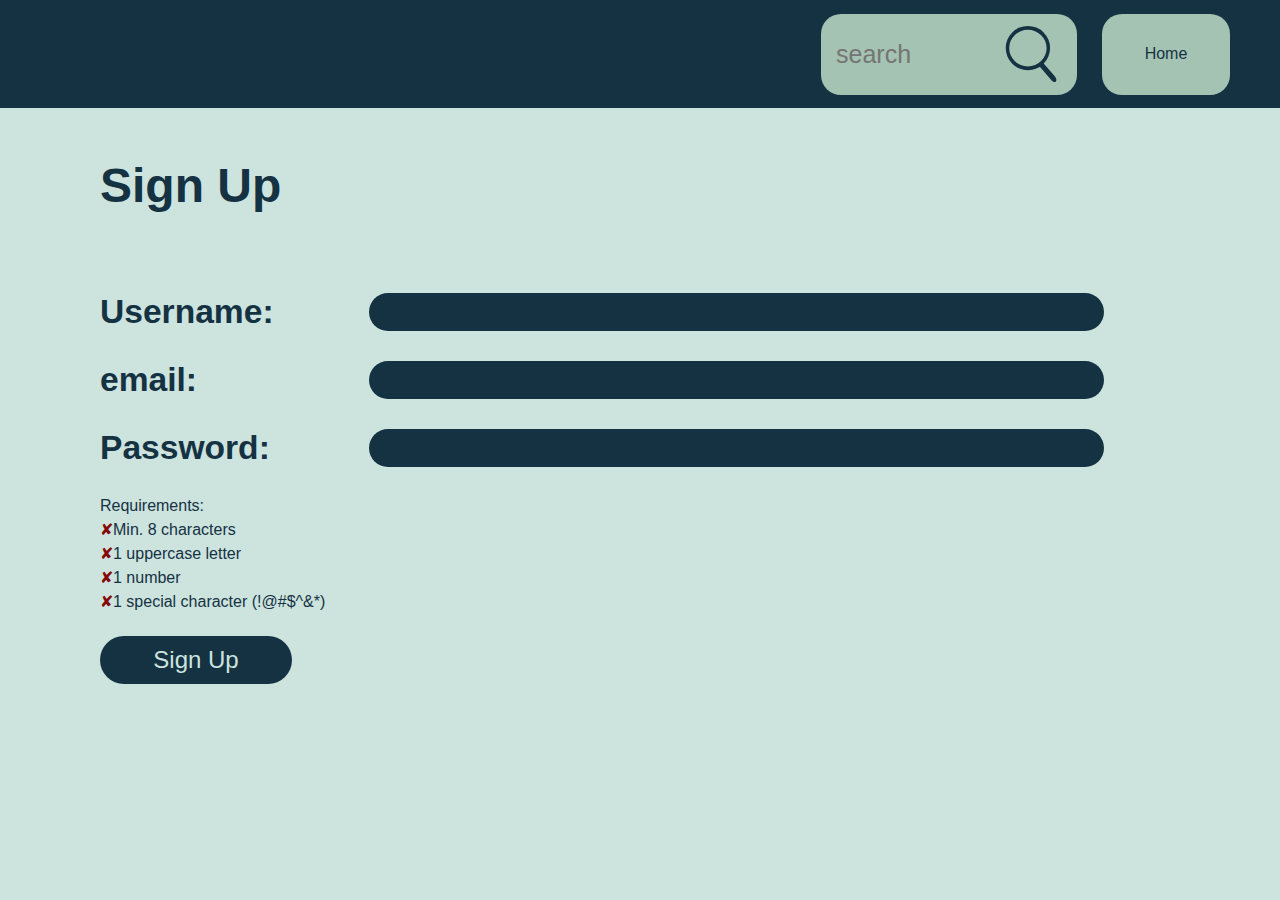
<file: signUp/index.html>
<!DOCTYPE html>
<html>
<head>
    <title>Movies</title>
    <script src="/shared/script.js" type="text/javascript"></script>
    <script src="script.js" type="text/javascript"></script>
    <link rel="stylesheet" href="/shared/style.css" type="text/css"/>
    <link rel="stylesheet" href="style.css" type="text/css"/>
    <meta name="viewport" content="width=device-width, initial-scale=1.0"/>
</head>
<body onload="checkPassword()">
    <div class="header">
        <div class="headerChild searchbar">
            <input class="search-text" type="text" placeholder="search" required/> 
            <img src="/assets/search.svg" class="search-icon"/>
        </div>
        <div class="headerChild homeBtn prevent-select"
            onclick="navigate('/home')"
        >
            Home
        </div>
    </div>
    <div class="content">
        <div class="sign-up prevent-select">
            <span>Sign Up</span>
        </div>
        <form class="credentials-form">
            <div class="username input-field">
                <label for="username" class="prevent-select">Username:</label>
                <input type="text" id="username" name="username"
                pattern="[a-zA-Z0-9]{1,50}"
                title="Only numbers and letters allowed"
                required
                >
            </div>
            <div class="email input-field">
                <label for="email" class="prevent-select">email:</label>
                <input type="email" id="email" name="email"
                required
                >
            </div>
            <div class="password input-field">
                <label for="password" class="prevent-select">Password:</label>
                <input type="password" id="password" name="password"
                pattern="^.*(?=.{8,50})(?=.*[a-z])(?=.*[A-Z])(?=.*\d)(?=.*[!@#$^&*]).*$"
                required
                >
            </div>
            <div class="password-info">
                <span>Requirements:</span>
                <span id="8chars"><span class="red">&#x2718</span>Min. 8 characters</span>
                <span id="upper"><span class="red">&#x2718</span>1 uppercase letter</span>
                <span id="number"><span class="red">&#x2718</span>1 number</span>
                <span id="specialchar"><span class="red">&#x2718</span>1 special character (!@#$^&*)</span>
            </div>
            <input class="sign-up-btn" type="submit" value="Sign Up">
        </form>
    </div>
</body>
</html>
</file>
<file: shared/style.css>
* {
    outline: none;
}

body {
    margin: 0; 
    padding: 0;
    background-color: #CCE3DE !important;
    font-family: Verdana, Geneva, Tahoma, sans-serif;
}

input:-webkit-autofill,
input:-webkit-autofill:hover, 
input:-webkit-autofill:focus, 
input:-webkit-autofill:active{
    -webkit-box-shadow: 0 0 0 30px #153243 inset !important;
    box-shadow: 0 0 0 30px #153243 inset !important;;
}

input:-webkit-autofill{
    -webkit-text-fill-color: #CCE3DE !important;
}

/*https://www.w3schools.com/howto/howto_css_disable_text_selection.asp*/
.prevent-select {
    -webkit-user-select: none; /* Safari */
    -ms-user-select: none; /* IE 10 and IE 11 */
    user-select: none; /* Standard syntax */
}

a {
    all:unset;
}

.no-focus {
    outline: none !important;
    box-shadow: none !important;
}

.darkblue {
    color: #153243;
}

.header {
    height: 12vh;
    display: flex;
    align-items: center;
    justify-content: right;
    background-color: #153243;
}

.header .headerChild {
    height: 75%;
    border-radius: 20px;
    background-color: #a4c3b2;
}

.searchbar {
    width: 20%;
    display: flex;
    position: relative;
    align-items: center;
    justify-content: space-between;
    margin-right: 25px;
}

.searchbar #search-form {
    display: flex;
    align-items: center;
    justify-content: space-between;
}

.searchbar .search-icon {
    height: 8vh;
    margin: 0 10px;
}

.searchbar .search-icon:hover {
    opacity: 50%;
    cursor: pointer;
}

.searchbar .search-text {
    color: #153243;
    font-size: 25px;
    padding-left: 15px;
    border: 0;
    width: 70%;
    background-color: transparent;
}

.homeBtn {
    width: 10%;
    display: flex;
    color: #153243;
    align-items: center;
    justify-content: center;
    margin-right: 50px;
}

.homeBtn:hover {
    opacity: 50%;
    cursor: pointer;
}

@media screen and (max-width: 681px)
{
    .header {
        justify-content: space-evenly;
    }
    .searchbar {
        width: 60%;
        margin: 0;
    }
    .homeBtn {
        width: 30%;
        margin: 0;
        text-align: center;
        font-size: 0.9rem;
    }
}
</file>
<file: signUp/style.css>
.content .sign-up {
    font-size: 3rem;
    color: #153243;
    font-weight: bold;
    padding: 50px 0 0 100px;
}

.content .credentials-form {
    color:#153243;
    padding: 50px 0 0 100px;
}

.content .credentials-form .input-field {
    margin: 30px 0;
    display: flex;
}

.content .credentials-form .input-field label {
    font-weight: bold;
    font-size: 2.1em;
    width: 8em;
}

.content .credentials-form .input-field input {
    max-width: 60%;
    width: 50rem;
    background-color: #153243;
    border: none;
    border-radius: 50px;
    color:#CCE3DE;
    font-size: 1.5em;
    padding-left: 25px;
}

.content .credentials-form .password-info {
    display: flex;
    flex-direction: column;
    row-gap: 5px;
    margin-bottom: 25px;
}

.content .credentials-form .password-info .red {
    color: rgb(133, 9, 9);
}

.content .credentials-form .password-info .green {
    color: rgb(40, 151, 28);
}

.content .credentials-form .sign-up-btn {
    background-color: #153243;
    color: #CCE3DE;
    font-size: 1.5em;
    width: 8em;
    height: 2em;
    border: none;
    border-radius: 50px;
}

.content .credentials-form .sign-up-btn:hover {
    opacity: 50%;
    cursor: pointer;
}

@media screen and (max-width: 681px)
{
    .content .sign-up {
        padding: 25px 0;
        text-align: center;
    }
    .content .credentials-form {
        padding: 0;
        display: flex;
        flex-direction: column;
        padding-left: 25px;
    }
    .content .credentials-form .input-field {
        display: flex;
        flex-direction: column;
        width: 120%;
        max-width: unset;
        margin: 20px 0;
    }
    .content .credentials-form .input-field label {
        font-size: 1.25rem;
    }
}
</file>
